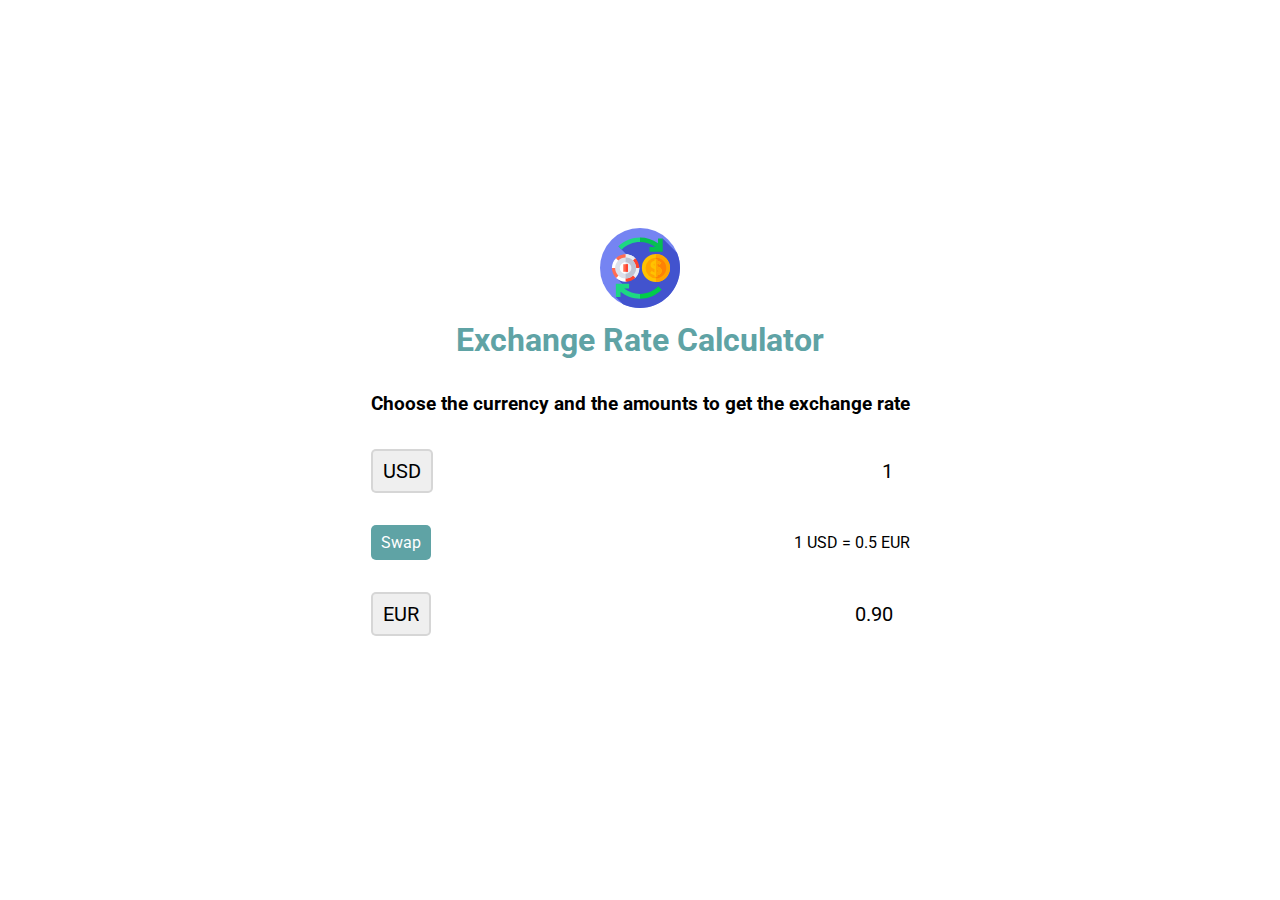
<file: Exchange Rate Calculator/index.html>
<!DOCTYPE html>
<html lang="en">
<head>
    <meta charset="UTF-8">
    <meta name="viewport" content="width=device-width, initial-scale=1.0">
    <link rel="stylesheet" href="./style.css">
    <title>Exchange Rate Calculator</title>
</head>
<body>
    <div class="container">
        <div class="icon"></div>
        <h1>Exchange Rate Calculator</h1>
        <h3>Choose the currency and the amounts to get the exchange rate</h3>
        <div class="section first-currency">
            <select id="firstSelect">
                <option value="3.33">USD</option>
            </select>
            <input type="number" value="1" id="firstAmount" min="0">
        </div>
        <div class="section">
            <button>Swap</button>
            <span class="rate">1 USD = 0.5 EUR</span>
        </div>   
        <div class="section second-currency">
            <select id="secondSelect">
                <option value="3.44">EUR</option>
            </select>
            <input type="number" value="0.90" id="secondAmount" min="0">
        </div>    
    </div>
    <script src="./script.js"></script>
</body>
</html>
</file>
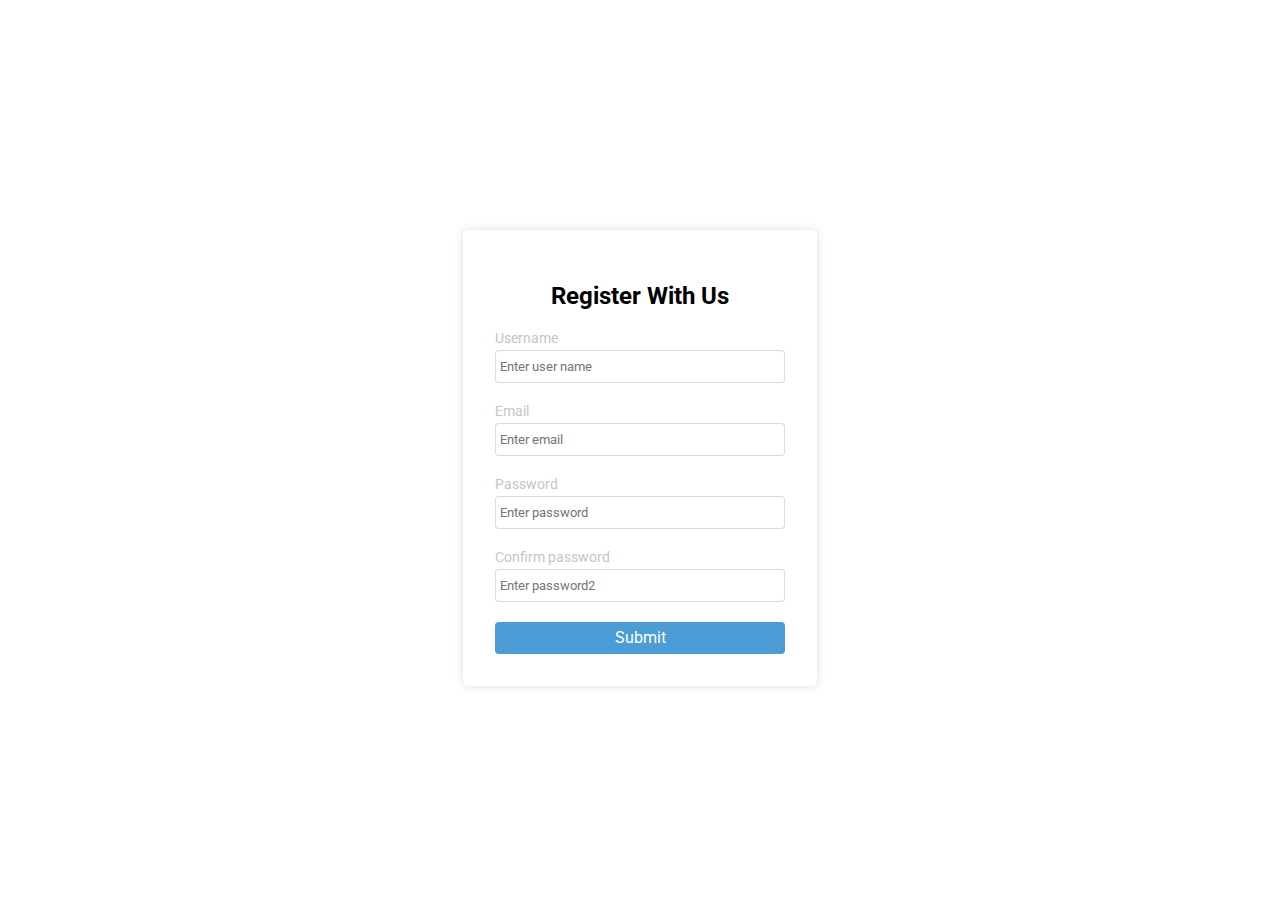
<file: FormValidator/index.html>
<!DOCTYPE html>
<html lang="en">
<head>
    <meta charset="UTF-8">
    <meta name="viewport" content="width=device-width, initial-scale=1.0">
    <link rel="stylesheet" href="style.css">
    <title>Form validator</title>
</head>
<body>
    <div class="container">
        <form id="form" class="form">
            <h2>Register With Us</h2>
            <div class="form-control">
                <label for="username">Username</label>
                <input type="text" id="username" placeholder="Enter user name">
                <small>Error message</small>
            </div>
            <div class="form-control">
                <label for="email">Email</label>
                <input type="text" id="email" placeholder="Enter email">
                <small>Error message</small>
            </div>
            <div class="form-control">
                <label for="password">Password</label>
                <input type="text" id="password" placeholder="Enter password">
                <small>Error message</small>
            </div>
            <div class="form-control">
                <label for="password2">Confirm password</label>
                <input type="text" id="password2" placeholder="Enter password2">
                <small>Error message</small>
            </div>
            <button type="submit" onclick="">Submit</button>
        </form>
    </div> 
    <script src="script.js"></script>
</body>
</html>
</file>
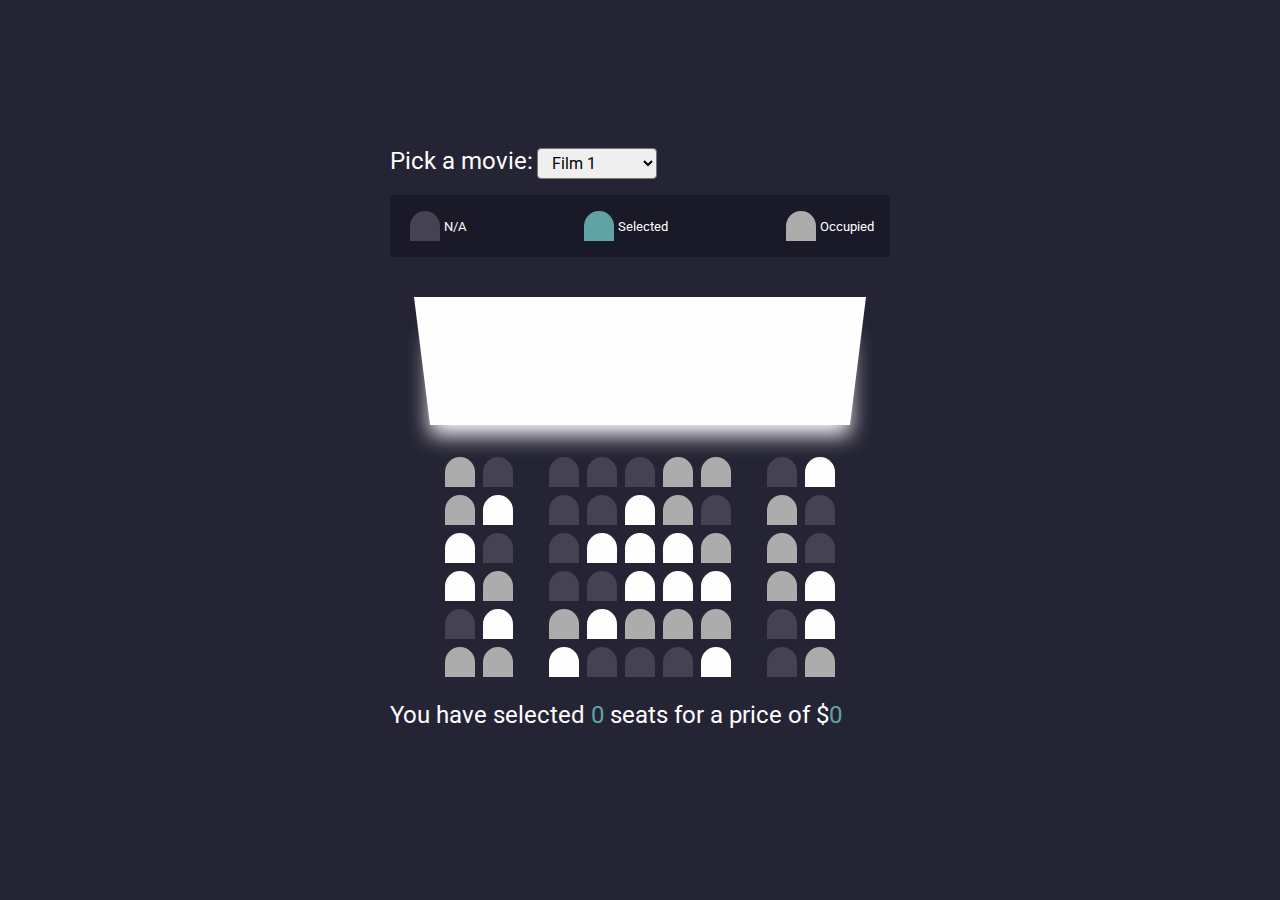
<file: Movie Seat Booking/index.html>
<!DOCTYPE html>
<html lang="en">
<head>
    <meta charset="UTF-8">
    <meta name="viewport" content="width=device-width, initial-scale=1.0">
    <link rel="stylesheet" href="./style.css">
    <title>Document</title>
</head>
<body>
    <div class="container">
        <div class="header">
            <span class="title">Pick a movie:</span>
            <select id="select">
                <option selected="selected" value="10">Film 1</option>
                <option value="20">Film 2</option>
                <option value="30">Film 3</option>
                <option value="40">Film 4</option>
            </select>
        </div>
        <ul class="info">
            <li>
            <div class="not-available seat"></div>
            <small>N/A</small>
        </li>
            <li>
                <div class="selected seat"></div>
           <small> Selected</small>
        </li>
        <li>            
            <div class="occupied seat"></div>
            <small>Occupied</small>
            </li>
        </ul>
        <div class="screenWrap">
            <div class="screen"></div>
        </div>
        <div class="seats" id='seats'>

        </div>
        <p>You have selected <span id="count">0</span> seats for a price of $<span id="price">0</span></p>
    </div>
    <script src="./script.js"></script>
</body>
</html>
</file>
<file: Exchange Rate Calculator/style.css>
@import url("https://fonts.googleapis.com/css2?family=Roboto:ital,wght@0,300;0,400;1,100;1,300&display=swap");
:root {
  --light-color: #fffeff;
  --main-color: #5fa3a5;
}

* {
  font-family: Roboto, Arial, Helvetica, sans-serif;
  -webkit-box-sizing: border-box;
          box-sizing: border-box;
}

body {
  margin: 0;
  height: 100vh;
  display: -webkit-box;
  display: -ms-flexbox;
  display: flex;
  -webkit-box-align: center;
      -ms-flex-align: center;
          align-items: center;
  -webkit-box-pack: center;
      -ms-flex-pack: center;
          justify-content: center;
  background-color: var(--background-color);
}

.icon {
  background-image: url("./assets/exchange.svg");
  background-size: contain;
  background-repeat: no-repeat;
  margin-left: auto;
  margin-right: auto;
  height: 40px;
  width: 40px;
  -webkit-transform: scale(2);
          transform: scale(2);
}

h1 {
  color: var(--main-color);
  text-align: center;
  padding: 12px 8px;
}

.section {
  display: -webkit-box;
  display: -ms-flexbox;
  display: flex;
  -webkit-box-pack: justify;
      -ms-flex-pack: justify;
          justify-content: space-between;
  -webkit-box-align: center;
      -ms-flex-align: center;
          align-items: center;
  padding: 16px 0;
}

.container button {
  background-color: var(--main-color);
  border: none;
  border-radius: 5px;
  padding: 8px 10px;
  color: var(--light-color);
  font-size: 16px;
  outline: none;
  cursor: pointer;
}

.container button:active {
  -webkit-transform: scale(1.1);
          transform: scale(1.1);
}

.container input {
  border: none;
  background: transparent;
  text-align: right;
  -webkit-appearance: none;
     -moz-appearance: none;
          appearance: none;
  font-size: 20px;
  outline: none;
}

.container select {
  padding: 8px 10px;
  -webkit-appearance: none;
     -moz-appearance: none;
          appearance: none;
  border-radius: 5px;
  border: solid 2px rgba(0, 0, 0, 0.1);
  font-size: 20px;
  outline: none;
}
/*# sourceMappingURL=style.css.map */
</file>
<file: FormValidator/style.css>
@import url("https://fonts.googleapis.com/css2?family=Roboto:ital,wght@0,300;0,400;1,100;1,300&display=swap");
:root {
  --success-color: green;
  --error-color: red;
}

* {
  font-family: Roboto, Arial, Helvetica, sans-serif;
  box-sizing: border-box;
}
body {
  margin: 0;
  height: 100vh;
  display: flex;
  align-items: center;
  justify-content: center;
}

.container {
  display: flex;
  padding: 32px;
  align-items: center;
  flex-direction: column;
  box-shadow: 0px 0px 10px 0px #dddddd;
  border-radius: 5px;
  margin-top: 16px;
}
.form-control {
  display: flex;
  width: 290px;
  flex-direction: column;
  margin-bottom: 20px;
  position: relative;
}
.form-control small {
  font-size: 12px;
  text-transform: capitalize;
  color: var(--error-color);
  position: absolute;
  bottom: -16px;
  left: 0;
  visibility: hidden;
}
.form-control.error small {
  visibility: visible;
}
input {
  padding: 8px 4px;
  border: 1px solid #c5c4c69e;
  border-radius: 4px;
  width: 100%;
}
.form-control input:focus {
  border-color: #777;
  outline: 0;
}

.form-control.success input {
  border-color: var(--success-color);
}
.form-control.error input {
  border-color: var(--error-color);
}
label {
  font-size: 14px;
  color: #c5c4c6;
  display: block;
  margin-bottom: 4px;
}
.form button {
  width: 100%;
  height: 32px;
  background-color: #4c9cd5;
  border: 2px solid #4c9cd5;
  border-radius: 4px;
  cursor: pointer;
  color: white;
  display: block;
  font-size: 16px;
  outline: none;
}
h2 {
  text-align: center;
}
</file>
<file: Movie Seat Booking/style.css>
@import url("https://fonts.googleapis.com/css2?family=Roboto:ital,wght@0,300;0,400;1,100;1,300&display=swap");
:root {
  --background-color: #252434;
  --light-color: #fffeff;
  --not-available-color: #454252;
  --info-color: #1a1927;
  --selected-color: #5fa3a5;
  --occupied-color: #adacad;
}

* {
  font-family: Roboto, Arial, Helvetica, sans-serif;
  box-sizing: border-box;
}
body {
  margin: 0;
  height: 100vh;
  display: flex;
  align-items: center;
  justify-content: center;
  background-color: var(--background-color);
}
.container {
  width: 60%;
  max-width: 500px;
}
.title {
  color: var(--light-color);
  font-size: 24px;
}

.header {
  display: "flex";
  margin-bottom: 16px;
}

.header select {
  padding: 4px 10px;
  font-size: 16px;
  border-radius: 4px;
  min-width: 120px;
}

.screenWrap {
  padding: 24px;
}
.screenWrap .screen {
  width: 100%;
  height: 100%;
  position: relative;
  /* background-color: var(--light-color);
  box-shadow: 0px 20px 20px -5px var(--light-color); */
  border-top: 128px solid var(--light-color);
  border-left: 16px solid transparent;
  border-right: 16px solid transparent;
  z-index: 2;
}
li {
  display: flex;
  align-items: center;
}

.screenWrap .screen:after {
  content: "";
  position: absolute;
  width: 100%;
  height: 100px;
  bottom: 10px;
  z-index: 1;
  box-shadow: 0px 20px 20px 0px var(--light-color);
}
.info {
  display: flex;
  justify-content: space-between;
  padding: 16px;
  border-radius: 4px;
  color: var(--light-color);
  background-color: var(--info-color);
}
.row {
  display: flex;
  justify-content: center;
  margin-top: 8px;
}
.row div.seat {
  width: 30px;
  height: 30px;
  margin: 0 4px;
  cursor: pointer;
  border-radius: 50% 50% 0 0;
}
.info {
  display: flex;
  align-items: center;
  list-style-type: none;
}

.seat {
  background-color: var(--light-color);
}
.seat.not-available {
  width: 30px;
  height: 30px;
  margin: 0 4px;
  background-color: var(--not-available-color);
  cursor: none;
  pointer-events: none;
  border-radius: 50% 50% 0 0;
}
.seat.selected {
  width: 30px;
  height: 30px;
  margin: 0 4px;
  background-color: var(--selected-color);
  cursor: pointer;
  border-radius: 50% 50% 0 0;
}

.seat.occupied {
  width: 30px;
  height: 30px;
  margin: 0 4px;
  background-color: var(--occupied-color);
  cursor: none;
  pointer-events: none;
  border-radius: 50% 50% 0 0;
}
.row div.seat:active {
  transform: scale(1.1);
}
.row div:nth-child(2) {
  margin-right: 32px;
}
.row div:nth-child(7) {
  margin-right: 32px;
}

.leftSeats {
  margin-right: 32px;
}
.rightSeats {
  margin-left: 32px;
}
p {
  color: var(--light-color);
  font-size: 24px;
}
#count {
  color: var(--selected-color);
}
#price {
  color: var(--selected-color);
}
</file>
